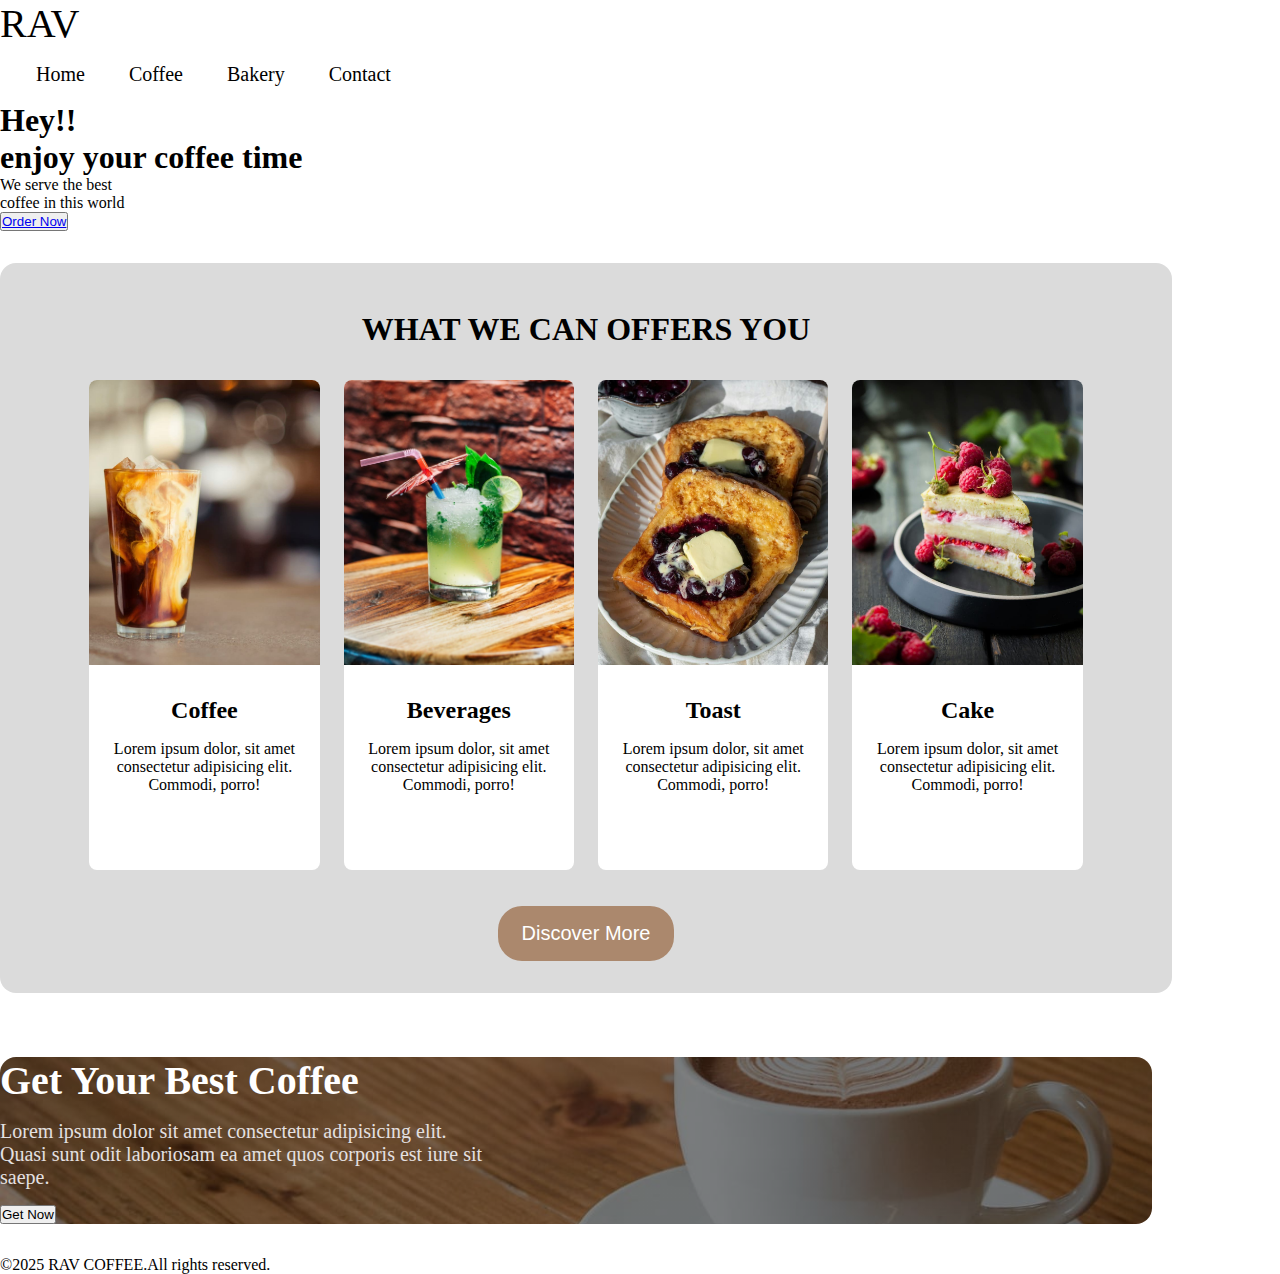
<file: index.html>
<!DOCTYPE html>
<html lang="en">
<head>
    <meta charset="UTF-8">
    <meta name="viewport" content="width=device-width, initial-scale=1.0">
    <title>RAV Coffee</title>
    <link rel="stylesheet" href="style.css">
    <!-- <link href="https://cdn.jsdelivr.net/npm/bootstrap@5.3.7/dist/css/bootstrap.min.css" rel="stylesheet" integrity="sha384-LN+7fdVzj6u52u30Kp6M/trliBMCMKTyK833zpbD+pXdCLuTusPj697FH4R/5mcr" crossorigin="anonymous"> -->
</head>
<body>
    <div class="navbar">
        <div class="navbar-logo">
            <p style="font-size: 40px;">RAV</p>
        </div>
        <div class="navbar-link">
            <ul>
                <li><a href="#">Home</a></li>
                <li><a href="#">Coffee</a></li>
                <li><a href="#">Bakery</a></li>
                <li><a href="#">Contact</a></li>
            </ul>
        </div>
    </div>

    <div class="hero">
        <div class="hero-items">
            <h1>Hey!! <br> enjoy your coffee time</h1>
            <p>We serve the best <br> coffee in this world</p>
            <button><a href="#">Order Now</a></button>
        </div>
    </div>

    <div class="menu">
        <h2>What We Can Offers You</h2>
        <div class="menu-img">
            <div>
                <img src="./assets/ice-coffee.jpg" alt="">
                <h3>Coffee</h3>
                <p>Lorem ipsum dolor, sit amet consectetur adipisicing elit. Commodi, porro!</p>
            </div>
            <div>
                <img src="./assets/mocktail.jpg" alt="">
                <h3>Beverages</h3>
                <p>Lorem ipsum dolor, sit amet consectetur adipisicing elit. Commodi, porro!</p>
            </div>
            <div>
                <img src="./assets/toast.jpg" alt="">
                <h3>Toast</h3>
                <p>Lorem ipsum dolor, sit amet consectetur adipisicing elit. Commodi, porro!</p>
            </div>
            <div>
                <img src="./assets/cake.jpg" alt="">
                <h3>Cake</h3>
                <p>Lorem ipsum dolor, sit amet consectetur adipisicing elit. Commodi, porro!</p>
            </div>
        </div>
        <button><a href="#">Discover More</a></button>
    </div>

    <div class="cta">
        <div>
            <h3>Get Your Best Coffee</h3>
            <p>Lorem ipsum dolor sit amet consectetur adipisicing elit. Quasi sunt odit laboriosam ea amet quos corporis est iure sit saepe.</p>
            <button>Get Now</button>
        </div>
    </div>

    <div class="footer">
        <p>&copy;2025 RAV COFFEE.All rights reserved.</p>
    </div>
    <!-- <script src="https://cdn.jsdelivr.net/npm/bootstrap@5.3.7/dist/js/bootstrap.bundle.min.js" integrity="sha384-ndDqU0Gzau9qJ1lfW4pNLlhNTkCfHzAVBReH9diLvGRem5+R9g2FzA8ZGN954O5Q" crossorigin="anonymous"></script> -->
</body>
</html>
</file>
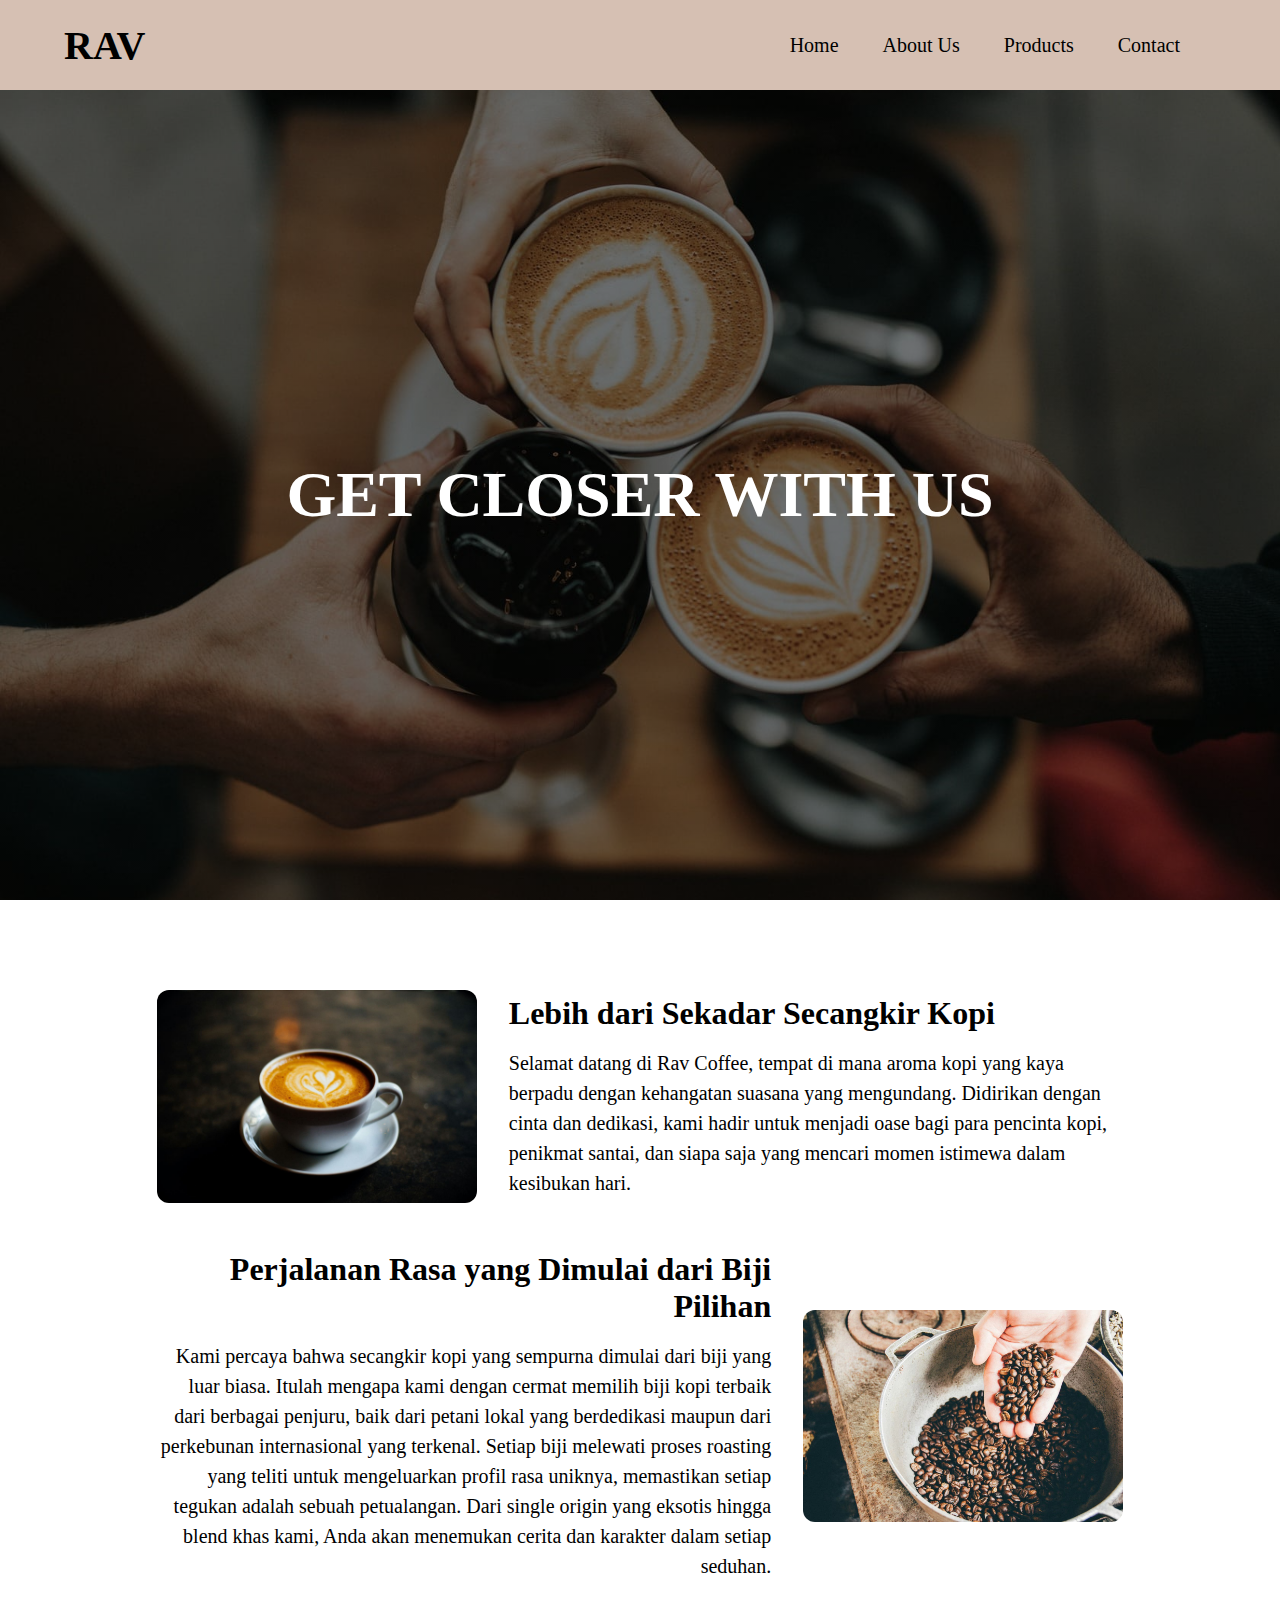
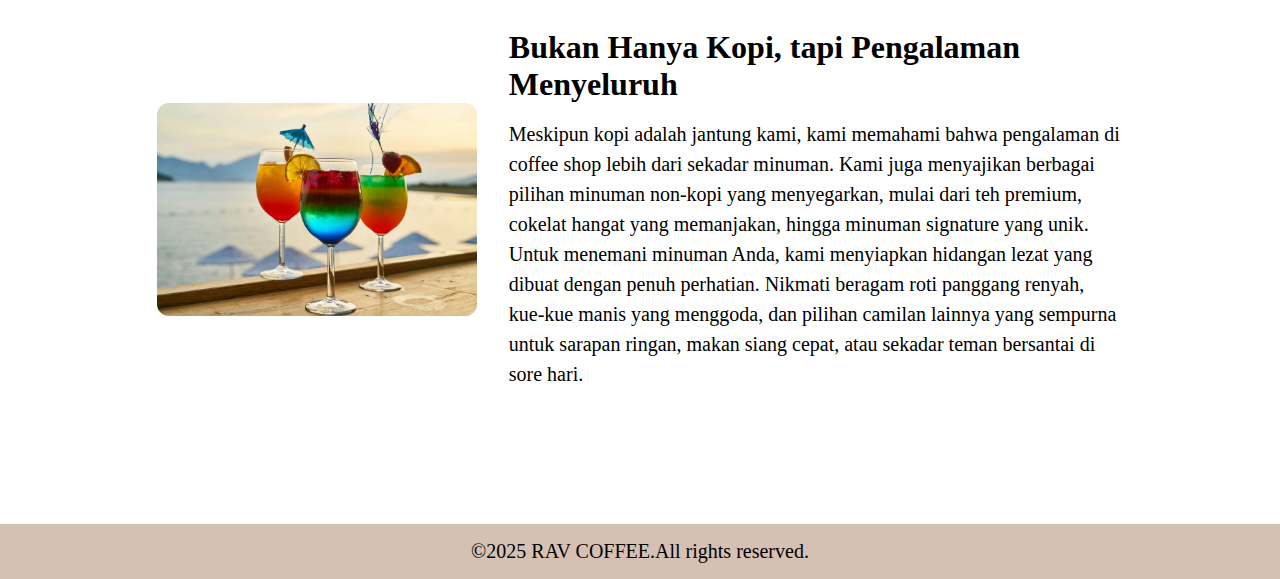
<file: about.html>
<!DOCTYPE html>
<html lang="en">
<head>
    <meta charset="UTF-8">
    <meta name="viewport" content="width=device-width, initial-scale=1.0">
    <title>About RAV</title>
    <link rel="stylesheet" href="/style.css">
</head>
<body>
    <header>
        <nav>
            <a href="/">RAV</a>
            <div class="navbar-link">
                <ul>
                    <a href="/"><li>Home</li></a>
                    <a href="/about.html"><li>About Us</li></a>
                    <a href="/products.html"><li>Products</li></a>
                    <a href="/contact.html"><li>Contact</li></a>
                </ul>
            </div>
        </nav>
    </header>
    <main class="wrapper">
        <section class="hero-about">
            <h1>Get closer with us</h1>
        </section>

        <section class="about-desc">
            <div class="about-row">
                <img src="./assets/coffee.jpg" alt="">
                <div class="about-text">
                    <h2>Lebih dari Sekadar Secangkir Kopi</h2>
                    <p>Selamat datang di Rav Coffee, tempat di mana aroma kopi yang kaya berpadu dengan kehangatan suasana yang mengundang. Didirikan dengan cinta dan dedikasi, kami hadir untuk menjadi oase bagi para pencinta kopi, penikmat santai, dan siapa saja yang mencari momen istimewa dalam kesibukan hari.</p>
                </div>
            </div>
            <div class="about-row">
                <img src="./assets/coffee-bean2.jpg" alt="">
                <div class="about-text">
                    <h2>Perjalanan Rasa yang Dimulai dari Biji Pilihan</h2>
                    <p>Kami percaya bahwa secangkir kopi yang sempurna dimulai dari biji yang luar biasa. Itulah mengapa kami dengan cermat memilih biji kopi terbaik dari berbagai penjuru, baik dari petani lokal yang berdedikasi maupun dari perkebunan internasional yang terkenal. Setiap biji melewati proses roasting yang teliti untuk mengeluarkan profil rasa uniknya, memastikan setiap tegukan adalah sebuah petualangan. Dari single origin yang eksotis hingga blend khas kami, Anda akan menemukan cerita dan karakter dalam setiap seduhan.</p>
                </div>
            </div>
            <div class="about-row">
                <img src="./assets/beverages.jpg" alt="">
                <div class="about-text">
                    <h2>Bukan Hanya Kopi, tapi Pengalaman Menyeluruh</h2>
                    <p>Meskipun kopi adalah jantung kami, kami memahami bahwa pengalaman di coffee shop lebih dari sekadar minuman. Kami juga menyajikan berbagai pilihan minuman non-kopi yang menyegarkan, mulai dari teh premium, cokelat hangat yang memanjakan, hingga minuman signature yang unik.
                        <br>
                    Untuk menemani minuman Anda, kami menyiapkan hidangan lezat yang dibuat dengan penuh perhatian. Nikmati beragam roti panggang renyah, kue-kue manis yang menggoda, dan pilihan camilan lainnya yang sempurna untuk sarapan ringan, makan siang cepat, atau sekadar teman bersantai di sore hari.
                    </p>
                </div>
            </div>
        </div>
        </section>
    </main>
    <footer>
        <p>&copy;2025 RAV COFFEE.All rights reserved.</p>
    </footer>
</body>
</html>
</file>
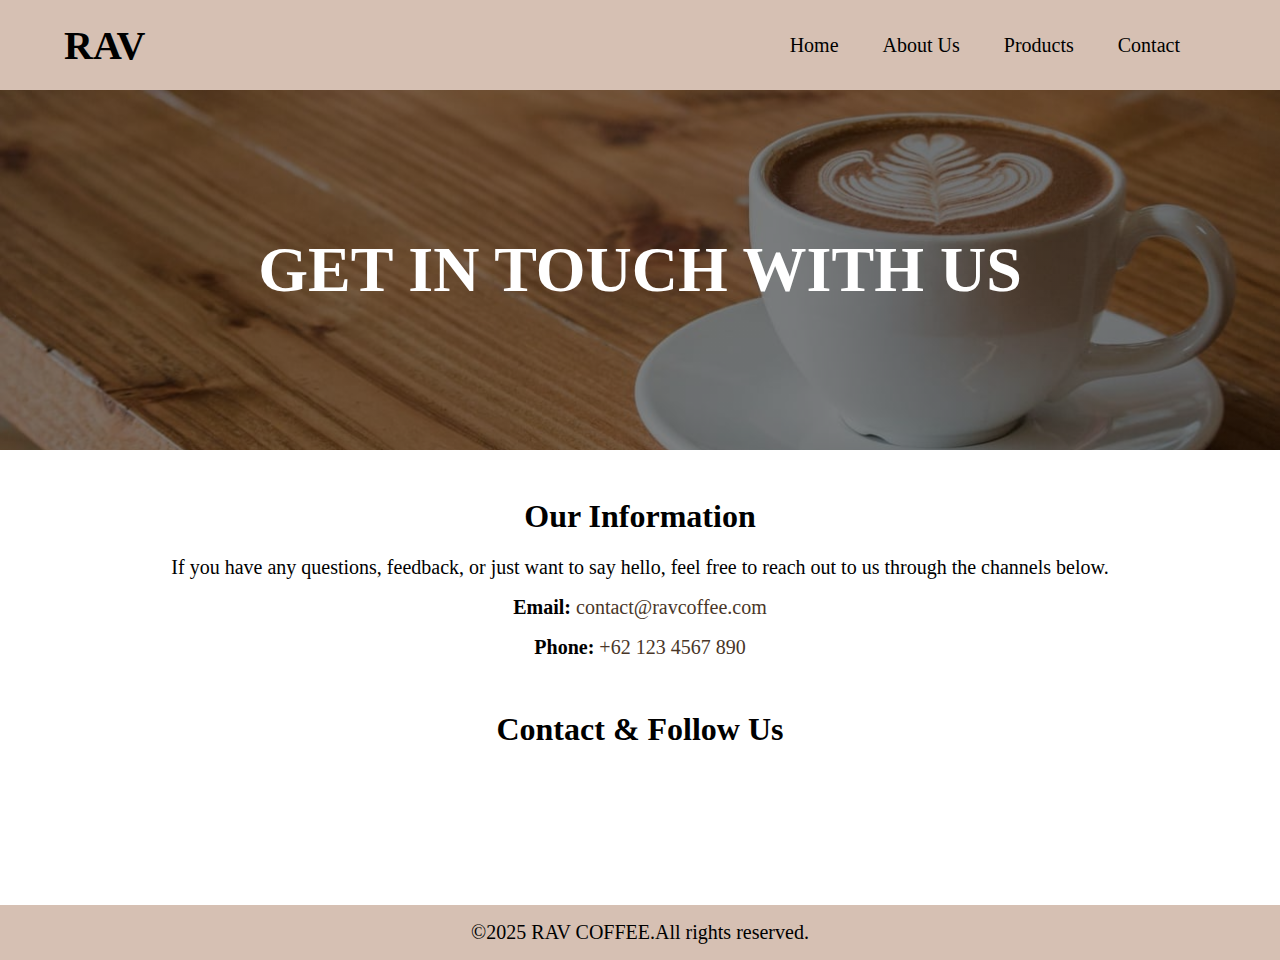
<file: contact.html>
<!DOCTYPE html>
<html lang="en">
<head>
    <meta charset="UTF-8">
    <meta name="viewport" content="width=device-width, initial-scale=1.0">
    <title>Contact RAV</title>
    <link rel="stylesheet" href="/style.css">
    <link rel="stylesheet" href="https://cdn-uicons.flaticon.com/2.2.0/uicons-brands/css/uicons-brands.css">
</head>
<body>
    <header>
        <nav>
            <a href="/">RAV</a>
            <div class="navbar-link">
                <ul>
                    <a href="/"><li>Home</li></a>
                    <a href="/about.html"><li>About Us</li></a>
                    <a href="/products.html"><li>Products</li></a>
                    <a href="/contact.html"><li>Contact</li></a>
                </ul>
            </div>
        </nav>
    </header>
    <main>
        <div class="hero-contact">
            <h1>Get in Touch with Us</h1>
        </div>

        <div class="contact-container">
            <div class="contact-desc">
                <h2>Our Information</h2>
                <p>If you have any questions, feedback, or just want to say hello, feel free to reach out to us through the channels below.</p>
                <p><strong>Email:</strong> <a href="mailto:contact@ravcoffee.com">contact@ravcoffee.com</a></p>
                <p><strong>Phone:</strong> <a href="tel:+621234567890">+62 123 4567 890</a></p>
            </div>
            <div class="social-media">
                <h2>Contact & Follow Us</h2>
                <a href="#"><i class="fi fi-brands-whatsapp"></i></a>
                <a href="#"><i class="fi fi-brands-instagram"></i></a>
                <a href="#"><i class="fi fi-brands-facebook"></i></a>
                <a href="#"><i class="fi fi-brands-tik-tok"></i></a>
            </div>
        </div>
    </main>

    <footer>
        <p>&copy;2025 RAV COFFEE.All rights reserved.</p>
    </footer>
</body>
</html>
</file>
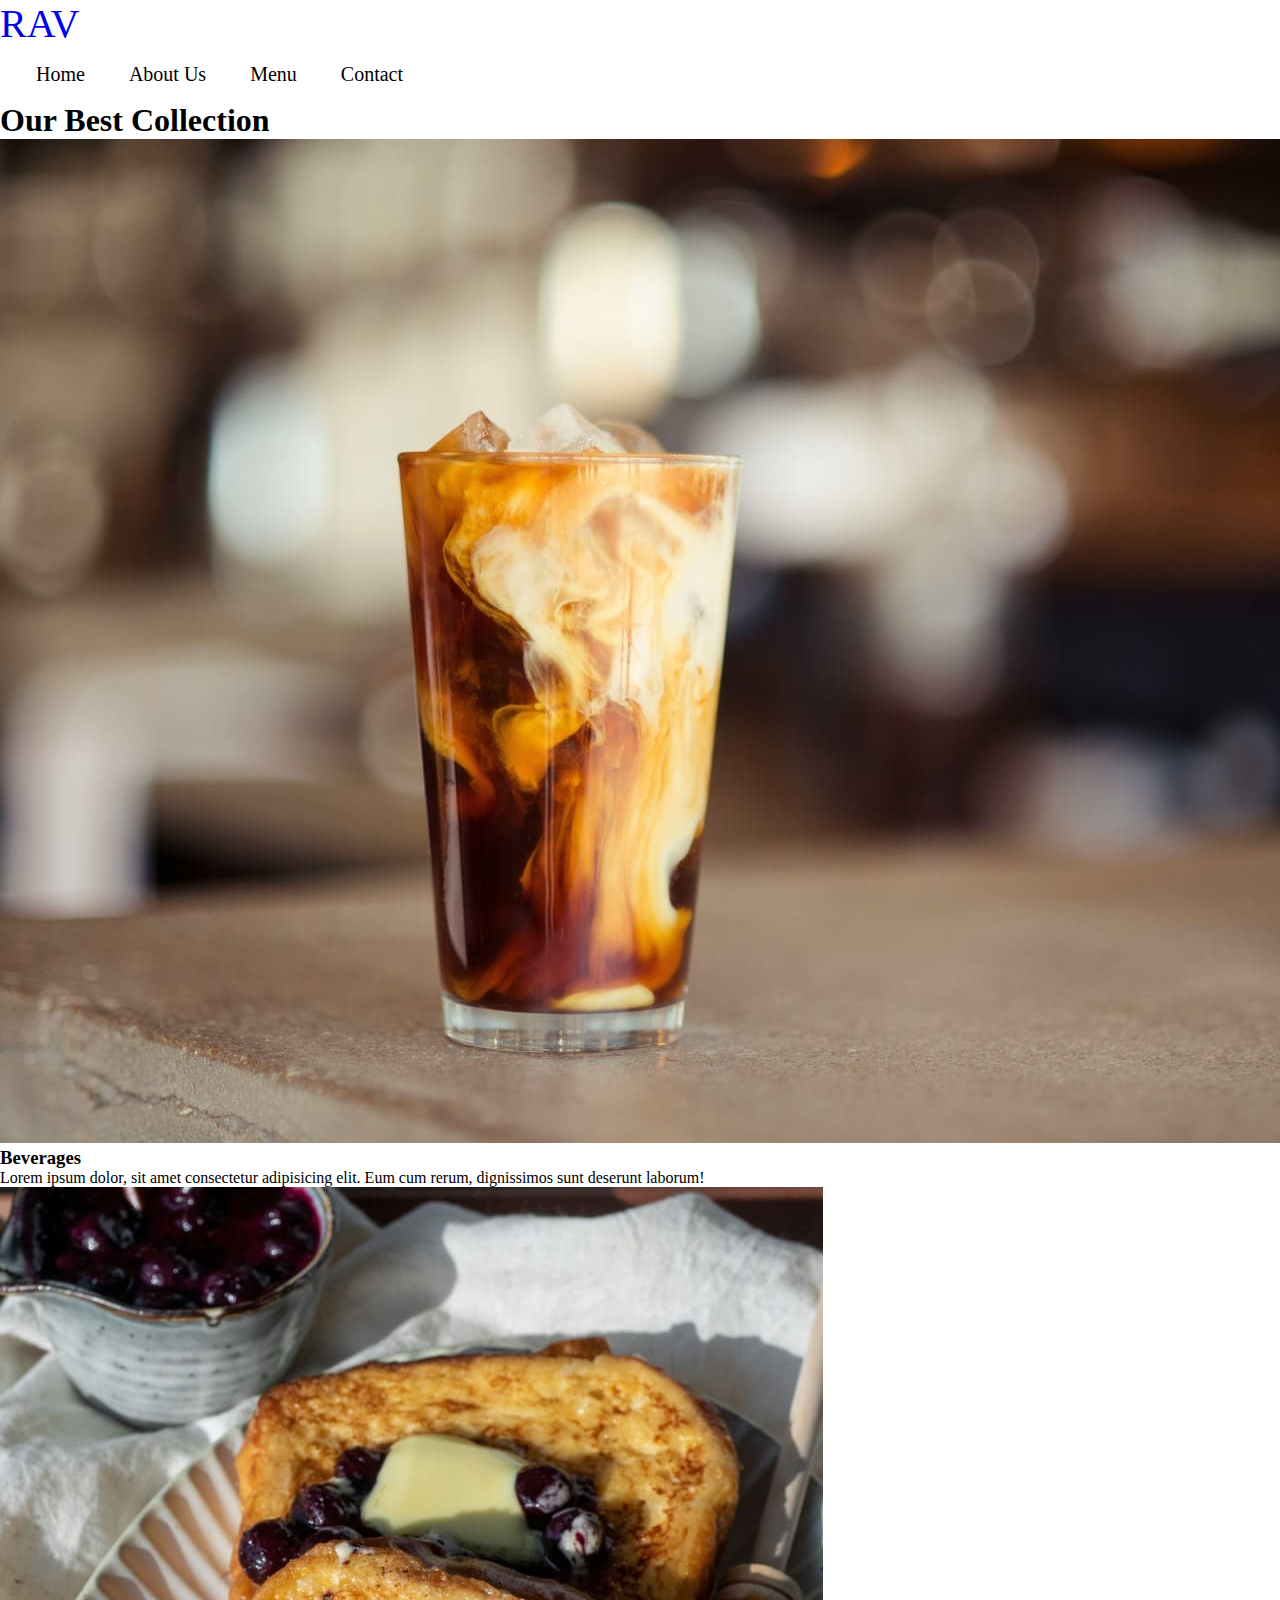
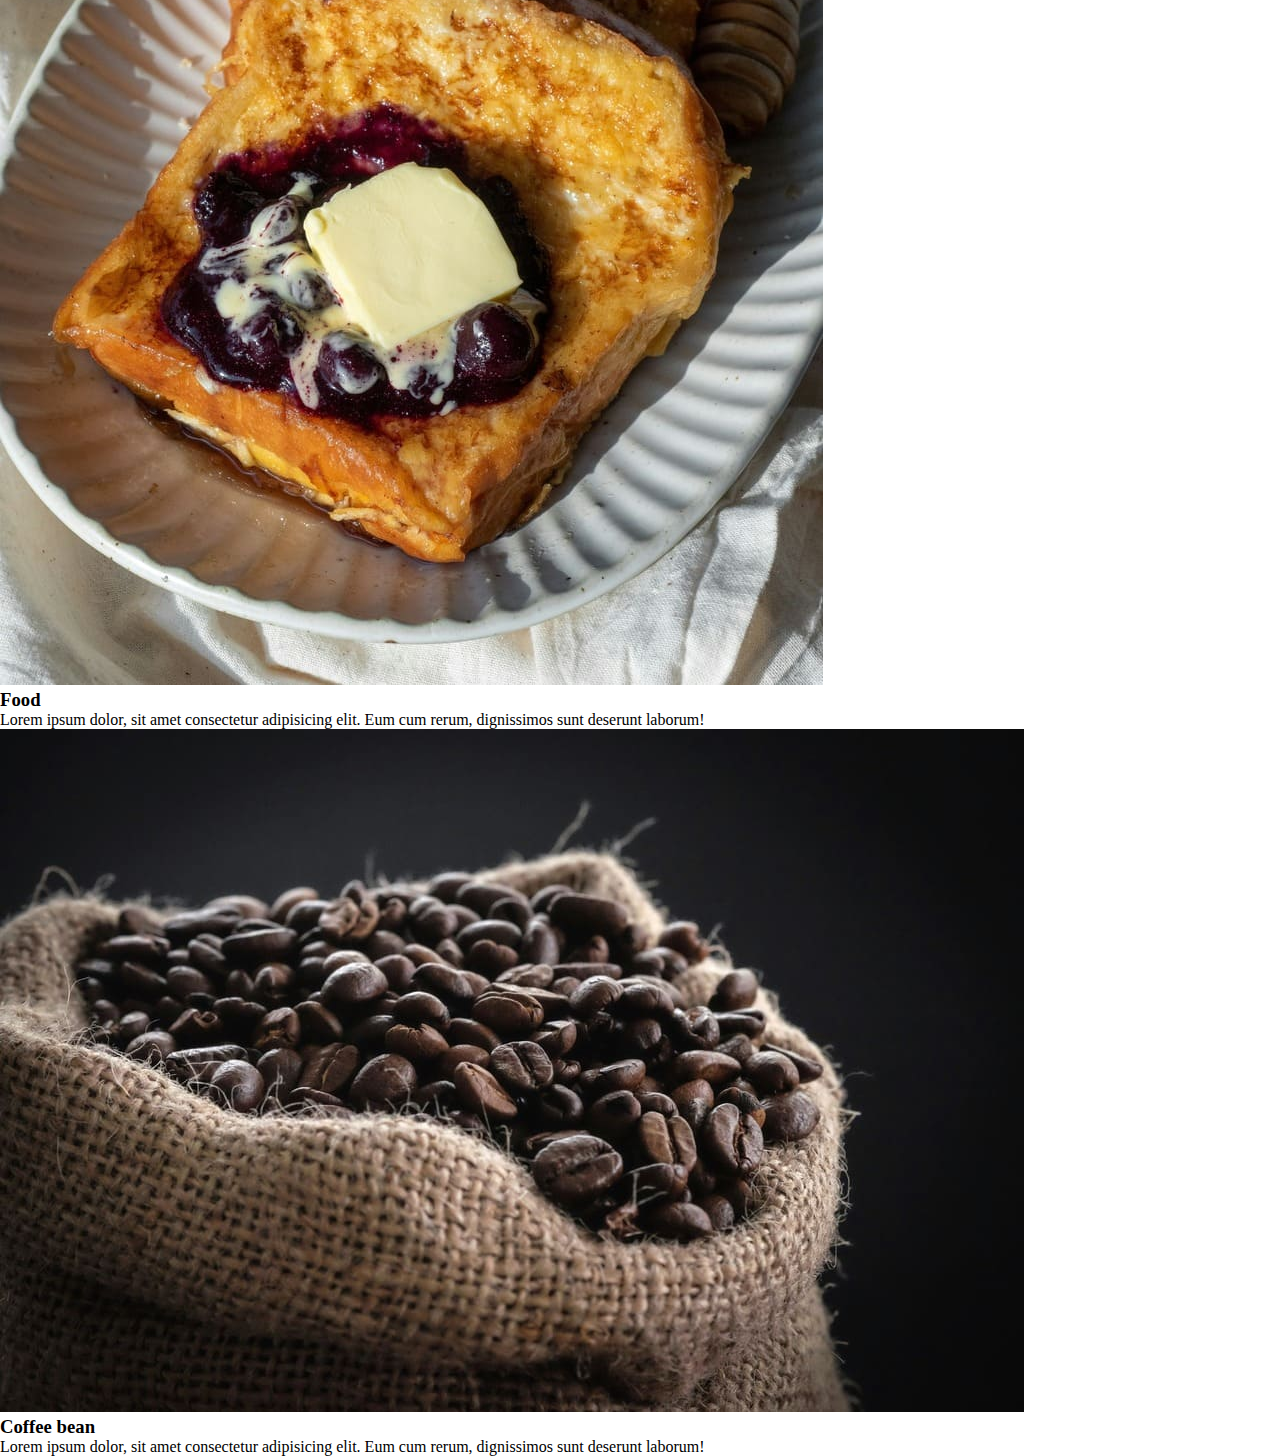
<file: menu.html>
<!DOCTYPE html>
<html lang="en">
<head>
    <meta charset="UTF-8">
    <meta name="viewport" content="width=device-width, initial-scale=1.0">
    <title>Coffee</title>
    <link rel="stylesheet" href="/style.css">
</head>
<body>
    <div class="navbar">
        <div class="navbar-logo">
            <a href="/" style="font-size: 40px; text-decoration: none;">RAV</a>
        </div>
        <div class="navbar-link">
            <ul>
                <a href="/"><li>Home</li></a>
                <a href="#"><li>About Us</li></a>
                <a href="/menu.html"><li>Menu</li></a>
                <a href="#"><li>Contact</li></a>
            </ul>
        </div>
    </div>

    <h1 class="menu-gallery-title">Our Best Collection</h1>
    <div class="menu-gallery-container">
        <div class="menu-gallery-card">
            <img src="./assets/ice-coffee.jpg" alt="">
            <h3>Beverages</h3>
            <p>Lorem ipsum dolor, sit amet consectetur adipisicing elit. Eum cum rerum, dignissimos sunt deserunt laborum!</p>
        </div>
        <div class="menu-gallery-card">
            <img src="./assets/toast.jpg" alt="">
            <h3>Food</h3>
            <p>Lorem ipsum dolor, sit amet consectetur adipisicing elit. Eum cum rerum, dignissimos sunt deserunt laborum!</p>
        </div>
        <div class="menu-gallery-card">
            <img src="./assets/coffee-bean.jpg" alt="">
            <h3>Coffee bean</h3>
            <p>Lorem ipsum dolor, sit amet consectetur adipisicing elit. Eum cum rerum, dignissimos sunt deserunt laborum!</p>
        </div>
    </div>
</body>
</html>
</file>
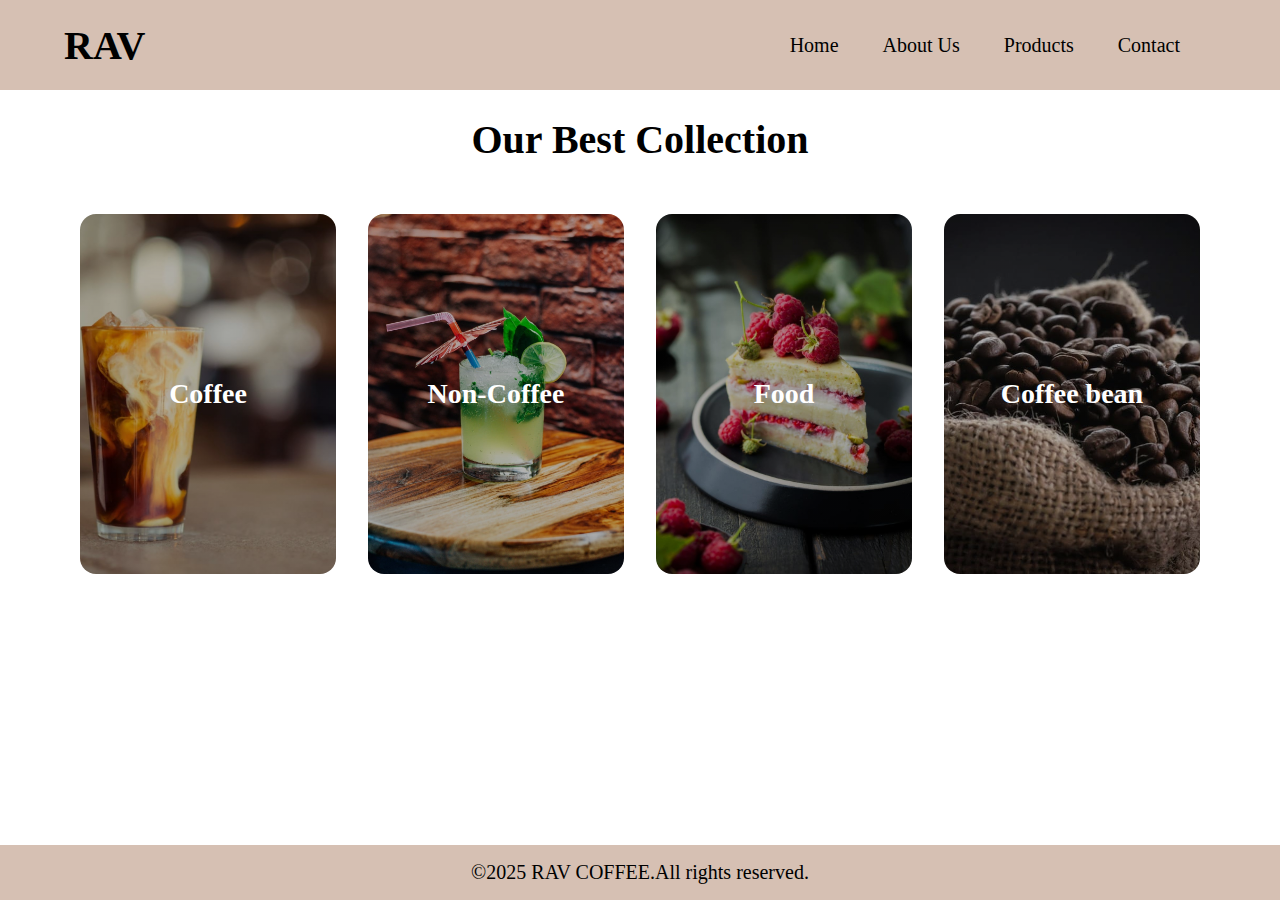
<file: products.html>
<!DOCTYPE html>
<html lang="en">
<head>
    <meta charset="UTF-8">
    <meta name="viewport" content="width=device-width, initial-scale=1.0">
    <title>RAV Products</title>
    <link rel="stylesheet" href="/style.css">
</head>
<body>
    <header>
        <nav>
            <div class="navbar-logo">
                <a href="/" style="font-size: 40px; text-decoration: none;">RAV</a>
            </div>
            <div class="navbar-link">
                <ul>
                    <a href="/"><li>Home</li></a>
                    <a href="/about.html"><li>About Us</li></a>
                    <a href="/products.html"><li>Products</li></a>
                    <a href="/contact.html"><li>Contact</li></a>
                </ul>
            </div>
        </nav>
    </header>
    <main>
        <h1 class="products-gallery-title">Our Best Collection</h1>
        <section class="products-gallery-container">
            <div id="product-coffee" class="product">
                <h3>Coffee</h3>
            </div>
            <div id="product-non-coffee" class="product">
                <h3>Non-Coffee</h3>
            </div>
            <div id="product-food" class="product">
                <h3>Food</h3>
            </div>
            <div id="product-coffee-beans" class="product">
                <h3>Coffee bean</h3>
            </div>
        </section>
    </main>
    <footer>
        <p>&copy;2025 RAV COFFEE.All rights reserved.</p>
    </footer>
</body>
</html>
</file>
<file: style.css>
:root {
    --background: #DBDBDB;
    --teks: #E4E0E1;
    --coklat-muda: #D6C0B3;
    --coklat-agak-tua: #AB886D;
    --coklat-tua: #493628;
    --putih: #fff;
    --hitam: #000;
}

* {
    margin: 0;
    padding: 0;
}
html, body {
    height: 100%;
}
body {
    display: flex;
    flex-direction: column;
}
main {
    flex: 1;
}

/* NAVBAR */
nav {
    background-color: var(--coklat-muda);
    height: 10vh;
    display: flex;
    justify-content: space-between;
    align-items: center;
    padding: 0 64px;
}

nav a {
    text-decoration: none;
    color: var(--hitam);
    font-size: 40px;
    cursor: pointer;
    text-decoration: none;
    font-weight: 600;
}

nav a:hover {
    color: var(--putih);
}

.navbar-link {
    padding: 16px;
    border-bottom: 2px var(--putih);
}

.navbar-link ul li {
    display: inline;
    padding: 20px;
}

.navbar-link ul a li:hover {
    border-bottom: solid 3px var(--putih);
}
.navbar-link ul a li:active {
    border-bottom: solid 3px var(--putih);
}

.navbar-link ul a {
    text-decoration: none;
    color: var(--hitam);
    font-size: 20px;
    font-weight: 500;
}

.navbar-link ul a:hover {
    color: var(--putih);
}
.navbar-link ul a:active {
    color: var(--putih);
}
/* ----------------------- */

/* HERO */
.hero-home {
    padding-left: 10vw;
    height: 90vh;
    display: flex;
    align-items: center;
    background-image: linear-gradient(rgba(0, 0, 0, 0.6), rgba(0, 0, 0, 0.6)), url('./assets/bg-hero.jpg');
    background-size: cover;
    background-position: center center;
}

.hero-items-home {
    display: block;
}
.hero-items-home h1 {
    font-size: 40px;
    color: var(--putih);
    font-weight: 400;
    text-transform: uppercase;
}
.hero-items-home p {
    font-size: 28px;
    font-weight: 400;
    color: var(--putih);
}
.hero-items-home button {
    font-size: 16px;
    margin-top: 8px;
    padding: 8px 24px;
    border-radius: 24px;
    color: var(--hitam);
    background-color: var(--coklat-agak-tua);
    border: none;
    cursor: pointer;
}
.hero-items-home button:hover {
    background-color: var(--coklat-tua);
}
.hero-items-home button a {
    color: var(--putih);
    text-decoration: none;
    cursor: pointer;
}
/* ----------------------- */

/* MENU */
.menu {
    width: 90vw;
    text-align: center;
    background-color: var(--background);
    margin: 32px 0;
    padding: 32px 10px;
    border-radius: 16px;
    display: flex;
    flex-flow: column wrap;
    align-items: center;
    justify-self: center;
    row-gap: 16px;
}
.menu h2 {
    margin: 16px 0px;
    width: 100%;
    font-size: 32px;
    text-transform: uppercase;
}
.menu-img {
    display: flex;
    justify-content: center;
    height: auto;
    column-gap: 24px;
    padding-bottom: 20px;
}
.menu-img div {
    display: flex;
    flex-direction: column;
    justify-content: flex-start;
    align-items: center;
    background-color: var(--putih);
    width: 20%;
    border-radius: 8px;
    row-gap: 16px;
    padding-bottom: 16px;
}
.menu-img div img {
    width: 100%;
    height: 60%;
    object-fit: cover;
    border-radius: 8px 8px 0 0;
}
.menu-img div h3 {
    margin: 0;
    font-size: 24px;
    padding-top: 16px;
}
.menu-img div p {
    margin: 0;
    font-size: 16px;
    padding: 0 16px;
}
.menu button {
    padding: 16px 24px;
    border-radius: 24px;
    background-color: var(--coklat-agak-tua);
    border: var(--putih);
    cursor: pointer;
}
.menu button:hover {
    background-color: var(--coklat-tua);
}
.menu button a{
    color: var(--putih);
    text-decoration: none;
    font-size: 20px;
}
/* TABLET */
@media (max-width: 768px) {
    .menu h2 {
        font-size: 28px;
    }
    .menu-img {
        flex-wrap: wrap;
        align-items: center;
        row-gap: 16px;
    }
    .menu-img div {
        width: 40%;
        height: auto;
    }
    .menu-img div img {
        width: 100%;
        height: 40vh;
        object-fit: cover;
    }
    .menu-img div h3 {
        font-size: 20px;
    }
}
/* MOBILE */
@media (max-width: 480px) {
    .hero-items-home h1 {
        font-size: 32px;
    }
    .hero-items-home p {
        font-size: 20px;
    }
    .menu h2 {
        font-size: 24px;
    }
    .menu-img {
        flex-direction: column;
        align-items: center;
        row-gap: 16px;
    }
    .menu-img div {
        width: 80%;
        height: auto;
    }
    .menu-img div img {
        width: 100%;
        height: 40vh;
        object-fit: cover;
    }
    .menu-img div h3 {
        font-size: 20px;
    }
}
/* ----------------------- */

/* CTA */
.cta {
    height: 40vh;
    width: 90vw;
    background-image: linear-gradient(rgba(0, 0, 0, 0.5), rgba(0, 0, 0, 0.5)), url('./assets/bg-cta.jpg');
    background-size: cover;
    background-repeat: no-repeat;
    background-position: center;
    margin: 32px 0;
    border-radius: 16px;
    display: flex;
    align-items: center;
    justify-self: center;
}
.cta h3 {
    color: var(--putih);
    font-size: 40px;
    font-weight: 600;
}
.cta p {
    margin: 16px 0px;
    color: var(--teks);
    font-size: 20px;
    font-weight: 500;
    max-width: 50%;
}
.cta a {
    margin: 16px 0px;
    padding: 8px 24px;
    border-radius: 24px;
    color: var(--hitam);
    background-color: var(--putih);
    border: none;
    cursor: pointer;
    font-size: 20px;
    text-decoration: none;
}
.cta a:hover{
    background-color: var(--coklat-agak-tua);
    color: var(--putih);
}

@media (max-width: 768px) {
    .cta {
        padding-left: 16px;
        text-align: center;
    }
    .cta h3 {
        font-size: 32px;
    }
    .cta p {
        max-width: 100%;
        font-size: 18px;
    }
    .cta a {
        font-size: 18px;
    }
}
/* ----------------------- */

/* ABOUT US */
.hero-about {
    background-image: linear-gradient(rgba(0, 0, 0, 0.5), rgba(0, 0, 0, 0.5)), url("./assets/bg-about-us.jpg");
    background-size: cover;
    background-position: center center;
    display: flex;
    justify-content: center;
    align-items: center;
    height: 90vh;
}

.hero-about h1 {
    color: var(--putih);
    font-size: 64px;
    font-weight: 700;
    text-transform: uppercase;
    text-align: center;
}

.about-desc {
    display: flex;
    flex-direction: column;
    gap: 48px;
    margin: 10vh 10vw;
    color: var(--hitam);
    font-size: 20px;
}

.about-row {
    display: flex;
    align-items: center;
    justify-content: center;
    text-align: left;
    gap: 32px;
}

.about-row:nth-child(even) {
    flex-direction: row-reverse;
    text-align: right;
}

.about-row img {
    width: 40%;
    max-width: 320px;
    border-radius: 12px;
}

.about-row .about-text {
    width: 60%;
}

.about-row h2 {
    font-size: 32px;
    font-weight: 700;
    margin-bottom: 16px;
}

.about-row p {
    font-size: 20px;
    line-height: 1.5;
}

@media (max-width: 768px) {
    .about-row {
        flex-direction: row;
        flex-wrap: wrap;
    }
    .about-row img {
        width: 100%;
        max-width: 100%;
    }
    .about-row .about-text {
        width: 100%;
    }
    .about-row:nth-child(even) {
        flex-direction: row;
        text-align: left;
    }
}
/* ----------------------- */

/* PRODUCTS GALLERY // PAGE PRODUCTS */
.products-gallery-title {
    font-size: 40px;
    text-align: center;
    margin: 2vw;
}
.products-gallery-container {
    margin: 4vw 0;
    display: flex;
    column-gap: 16px;
    justify-content: center;
    flex-flow: row wrap;
}
.product {
    float: left;
    display: flex;
    margin: 0 8px;
    width: 20vw;
    height: 40vh;
    align-items: center;
    justify-content: center;
    background-color: var(--background);
    border-radius: 16px;
    background-size: cover;
    background-repeat: no-repeat;
    background-position: center center;
}
#product-coffee {
    background-image: linear-gradient(rgba(0, 0, 0, 0.3), rgba(0, 0, 0, 0.3)), url("./assets/ice-coffee.jpg");
}
#product-coffee:hover {
    background-size: 160%;
}
#product-non-coffee {
    background-image: linear-gradient(rgba(0, 0, 0, 0.3), rgba(0, 0, 0, 0.3)), url("./assets/mocktail.jpg");
}
#product-non-coffee:hover {
    background-size: 120%;
}
#product-food {
    background-image: linear-gradient(rgba(0, 0, 0, 0.3), rgba(0, 0, 0, 0.3)), url("./assets/cake.jpg");
}
#product-food:hover {
    background-size: 110%;
}
#product-coffee-beans {
    background-image: linear-gradient(rgba(0, 0, 0, 0.3), rgba(0, 0, 0, 0.3)), url("./assets/coffee-bean.jpg");
}
#product-coffee-beans:hover {
    background-size: 160%;
}
.product h3 {
    font-size: 28px;
    font-weight: 700;
    color: var(--putih);
}

@media (max-width: 768px) {
    .products-gallery-container {
        margin: 0 24px;
        justify-self: center;
        flex-flow: row wrap;
        align-items: center;
        gap: 16px;
    }
    .product {
        width: 40vw;
        height: 40vh;
    }
    .product h3 {
        font-size: 24px;
    }
}

@media (max-width: 480px) {
    .product {
        width: 100%;
    }
}
/* ----------------------- */

/* CONTACT PAGE */
.hero-contact {
    padding: 0 24px;
    height: 40vh;
    background-image: linear-gradient(rgba(0, 0, 0, 0.5), rgba(0, 0, 0, 0.5)), url('./assets/bg-cta.jpg');
    background-size: cover;
    background-position: center;
    display: flex;
    justify-content: center;
    align-items: center;
}

.hero-contact h1 {
    color: var(--putih);
    font-size: 64px;
    font-weight: 700;
    text-transform: uppercase;
    text-align: center;
}

.contact-container {
    text-align: center;
    margin: 48px 0;
    padding: 0 10vw;
    font-size: 20px;
}

.contact-desc h2, .social-media h2 {
    font-size: 32px;
    margin-bottom: 16px;
}

.contact-desc p {
    line-height: 1.6;
    margin-bottom: 8px;
}

.contact-desc a {
    color: var(--coklat-tua);
    text-decoration: none;
}

.social-media {
    margin-top: 48px;
}
.social-media a {
    display: inline-flex;
    justify-content: center;
    align-items: center;
    width: 48px;
    height: 48px;
    margin: 0 8px;
    border-radius: 50%;
    text-decoration: none;
    transition: background-color 0.3s ease;
}
.social-media a:hover {
    background-color: var(--coklat-agak-tua);
}
.social-media a i {
    font-size: 24px;
    color: var(--hitam);
}
.social-media a:hover i {
    color: var(--putih);
}

@media (max-width: 768px) {
    .hero-contact h1 {
        font-size: 48px;
    }    
}

@media (max-width: 480px) {
    .hero-contact h1 {
        font-size: 32px;
    }    
}
/* ----------------------- */

/* FOOTER */
footer {
    margin-top: 5vh;
    background-color: var(--coklat-muda);
    text-align: center;
    padding: 16px;
    font-size: 20px;
}
</file>
